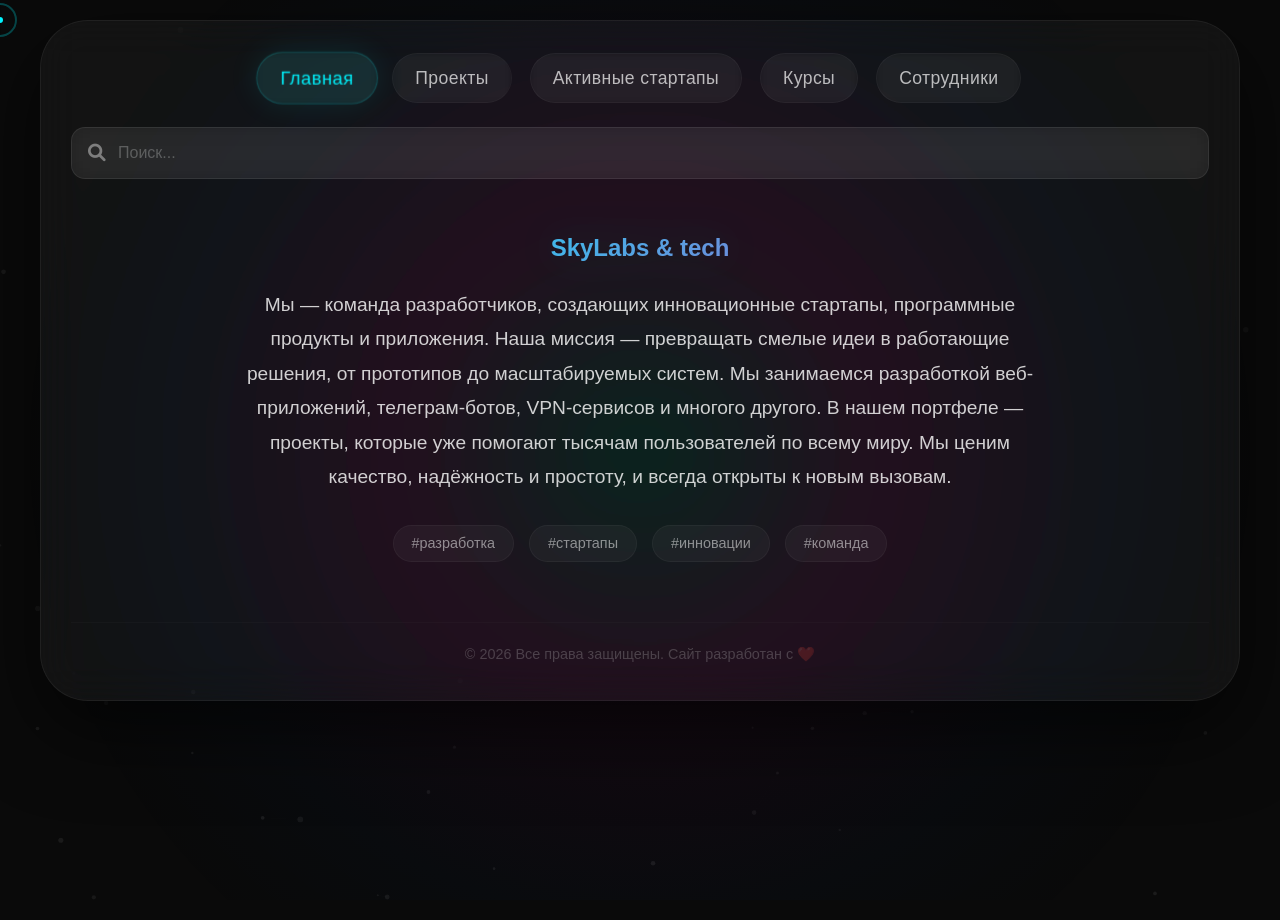
<file: index.html>
<!DOCTYPE html>
<html lang="ru">
<head>
  <meta charset="UTF-8">
  <meta name="viewport" content="width=device-width, initial-scale=1.0, maximum-scale=1.0, user-scalable=yes">
  <title>SkyLabs & tech</title>
  <link rel="stylesheet" href="https://cdnjs.cloudflare.com/ajax/libs/font-awesome/6.0.0-beta3/css/all.min.css">
  <link rel="stylesheet" href="style.css">
</head>
<body>

  <canvas id="particlesCanvas"></canvas>
  <div class="cursor-dot" id="cursorDot"></div>
  <div class="cursor-ring" id="cursorRing"></div>

  <div class="mobile-menu" id="mobileMenu">
    <ul>
      <li><a href="index.html" class="menu-link">Главная</a></li>
      <li><a href="projects.html" class="menu-link">Проекты</a></li>
      <li><a href="startups.html" class="menu-link">Активные стартапы</a></li>
      <li><a href="courses.html" class="menu-link">Курсы</a></li>
      <li><a href="employees.html" class="menu-link">Сотрудники</a></li>
    </ul>
  </div>
  <div class="menu-overlay" id="menuOverlay"></div>

  <div id="skeleton">
    <div class="skeleton-avatar"></div>
    <div class="skeleton-line" style="width:60%;"></div>
    <div class="skeleton-line" style="width:80%;"></div>
    <div class="skeleton-line" style="width:50%;"></div>
  </div>

  <div class="glass-container" id="mainContainer" style="display:none;">

    <nav>
      <div class="burger" id="burgerBtn">
        <span></span>
        <span></span>
        <span></span>
      </div>
      <div class="search-mobile">
        <div class="search-wrapper">
          <i class="fas fa-search"></i>
          <input type="text" class="search-input" placeholder="Поиск..." />
        </div>
      </div>
      <ul class="nav-links">
        <li><a href="index.html" class="nav-link active">Главная</a></li>
        <li><a href="projects.html" class="nav-link">Проекты</a></li>
        <li><a href="startups.html" class="nav-link">Активные стартапы</a></li>
        <li><a href="courses.html" class="nav-link">Курсы</a></li>
        <li><a href="employees.html" class="nav-link">Сотрудники</a></li>
      </ul>
    </nav>

    <div class="search-desktop">
      <div class="search-wrapper">
        <i class="fas fa-search"></i>
        <input type="text" class="search-input" placeholder="Поиск..." />
      </div>
    </div>

    <!-- === О КОМПАНИИ === -->
    <section id="company">
      <div class="company-wrapper searchable-item">
        <h1 class="gradient-text">SkyLabs & tech</h1>
        <p class="company-desc">
          Мы — команда разработчиков, создающих инновационные стартапы, программные продукты и приложения. 
          Наша миссия — превращать смелые идеи в работающие решения, от прототипов до масштабируемых систем. 
          Мы занимаемся разработкой веб-приложений, телеграм-ботов, VPN-сервисов и многого другого. 
          В нашем портфеле — проекты, которые уже помогают тысячам пользователей по всему миру. 
          Мы ценим качество, надёжность и простоту, и всегда открыты к новым вызовам.
        </p>
        <div class="company-tags">
          <span>#разработка</span>
          <span>#стартапы</span>
          <span>#инновации</span>
          <span>#команда</span>
        </div>
      </div>
    </section>

    <footer>
      © <span id="year"></span> Все права защищены. Сайт разработан с ❤️
    </footer>
  </div>

  <button id="scrollTopBtn" class="scroll-top-btn"><i class="fas fa-arrow-up"></i></button>

  <script src="script.js"></script>
</body>
</html>
</file>
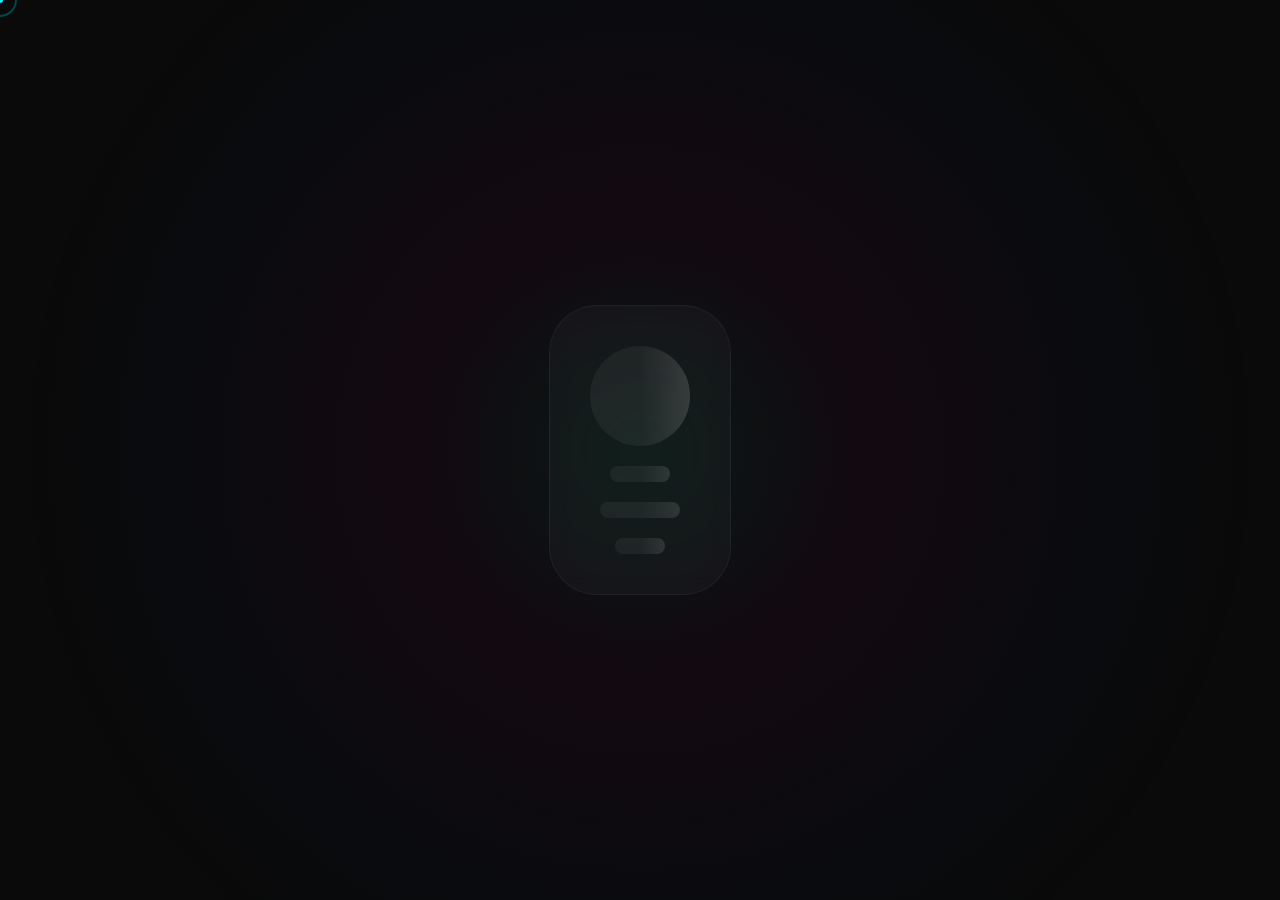
<file: courses.html>
<!DOCTYPE html>
<html lang="ru">
<head>
  <meta charset="UTF-8">
  <meta name="viewport" content="width=device-width, initial-scale=1.0, maximum-scale=1.0, user-scalable=yes">
  <title>Курсы — SkyLabs</title>
  <link rel="stylesheet" href="https://cdnjs.cloudflare.com/ajax/libs/font-awesome/6.0.0-beta3/css/all.min.css">
  <link rel="stylesheet" href="style.css">
</head>
<body>

  <canvas id="particlesCanvas"></canvas>
  <div class="cursor-dot" id="cursorDot"></div>
  <div class="cursor-ring" id="cursorRing"></div>

  <div class="mobile-menu" id="mobileMenu">
    <ul>
      <li><a href="index.html" class="menu-link">Главная</a></li>
      <li><a href="projects.html" class="menu-link">Проекты</a></li>
      <li><a href="startups.html" class="menu-link">Активные стартапы</a></li>
      <li><a href="courses.html" class="menu-link">Курсы</a></li>
      <li><a href="employees.html" class="menu-link">Сотрудники</a></li>
    </ul>
  </div>
  <div class="menu-overlay" id="menuOverlay"></div>

  <div id="skeleton">
    <div class="skeleton-avatar"></div>
    <div class="skeleton-line" style="width:60%;"></div>
    <div class="skeleton-line" style="width:80%;"></div>
    <div class="skeleton-line" style="width:50%;"></div>
  </div>

  <div class="glass-container" id="mainContainer" style="display:none;">

    <nav>
      <div class="burger" id="burgerBtn">
        <span></span>
        <span></span>
        <span></span>
      </div>
      <div class="search-mobile">
        <div class="search-wrapper">
          <i class="fas fa-search"></i>
          <input type="text" class="search-input" placeholder="Поиск..." />
        </div>
      </div>
      <ul class="nav-links">
        <li><a href="index.html" class="nav-link">Главная</a></li>
        <li><a href="projects.html" class="nav-link">Проекты</a></li>
        <li><a href="startups.html" class="nav-link">Активные стартапы</a></li>
        <li><a href="courses.html" class="nav-link active">Курсы</a></li>
        <li><a href="employees.html" class="nav-link">Сотрудники</a></li>
      </ul>
    </nav>

    <div class="search-desktop">
      <div class="search-wrapper">
        <i class="fas fa-search"></i>
        <input type="text" class="search-input" placeholder="Поиск..." />
      </div>
    </div>

    <section id="courses">
      <h2 class="section-title gradient-text">Курсы</h2>
      <div class="courses-placeholder searchable-item">
        <i class="fas fa-code" style="font-size:2.4rem; display:block; margin-bottom:12px;"></i>
        Раздел в разработке. Скоро здесь появятся курсы!
      </div>
    </section>

    <footer>
      © <span id="year"></span> Все права защищены. Сайт разработан с ❤️
    </footer>
  </div>

  <button id="scrollTopBtn" class="scroll-top-btn"><i class="fas fa-arrow-up"></i></button>

  <script src="script.js"></script>
</body>
</html>
</file>
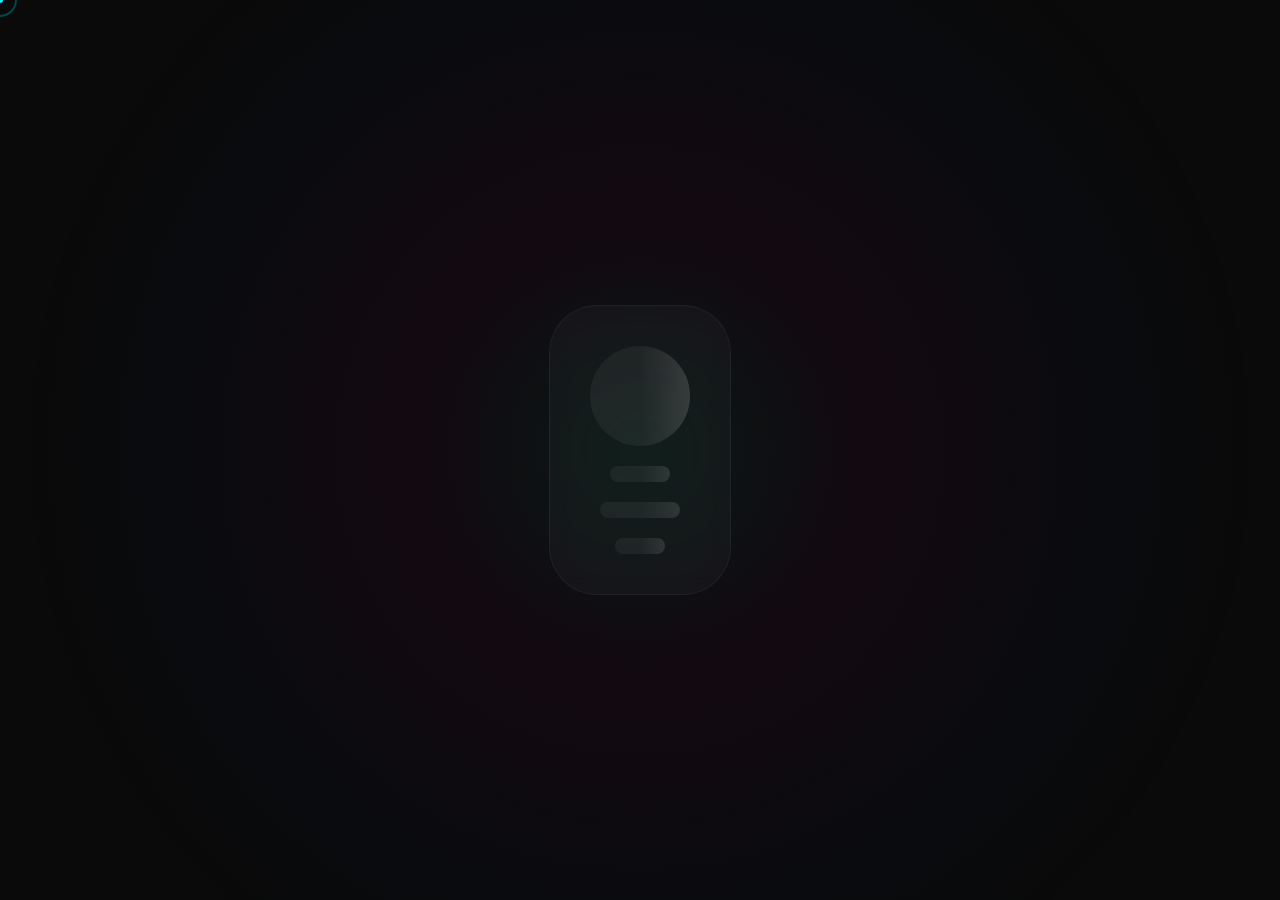
<file: employees.html>
<!DOCTYPE html>
<html lang="ru">
<head>
  <meta charset="UTF-8">
  <meta name="viewport" content="width=device-width, initial-scale=1.0, maximum-scale=1.0, user-scalable=yes">
  <title>Сотрудники — SkyLabs</title>
  <link rel="stylesheet" href="https://cdnjs.cloudflare.com/ajax/libs/font-awesome/6.0.0-beta3/css/all.min.css">
  <link rel="stylesheet" href="style.css">
</head>
<body>

  <canvas id="particlesCanvas"></canvas>
  <div class="cursor-dot" id="cursorDot"></div>
  <div class="cursor-ring" id="cursorRing"></div>

  <div class="mobile-menu" id="mobileMenu">
    <ul>
      <li><a href="index.html" class="menu-link">Главная</a></li>
      <li><a href="projects.html" class="menu-link">Проекты</a></li>
      <li><a href="startups.html" class="menu-link">Активные стартапы</a></li>
      <li><a href="courses.html" class="menu-link">Курсы</a></li>
      <li><a href="employees.html" class="menu-link">Сотрудники</a></li>
    </ul>
  </div>
  <div class="menu-overlay" id="menuOverlay"></div>

  <div id="skeleton">
    <div class="skeleton-avatar"></div>
    <div class="skeleton-line" style="width:60%;"></div>
    <div class="skeleton-line" style="width:80%;"></div>
    <div class="skeleton-line" style="width:50%;"></div>
  </div>

  <div class="glass-container" id="mainContainer" style="display:none;">

    <nav>
      <div class="burger" id="burgerBtn">
        <span></span>
        <span></span>
        <span></span>
      </div>
      <div class="search-mobile">
        <div class="search-wrapper">
          <i class="fas fa-search"></i>
          <input type="text" class="search-input" placeholder="Поиск..." />
        </div>
      </div>
      <ul class="nav-links">
        <li><a href="index.html" class="nav-link">Главная</a></li>
        <li><a href="projects.html" class="nav-link">Проекты</a></li>
        <li><a href="startups.html" class="nav-link">Активные стартапы</a></li>
        <li><a href="courses.html" class="nav-link">Курсы</a></li>
        <li><a href="employees.html" class="nav-link active">Сотрудники</a></li>
      </ul>
    </nav>

    <div class="search-desktop">
      <div class="search-wrapper">
        <i class="fas fa-search"></i>
        <input type="text" class="search-input" placeholder="Поиск..." />
      </div>
    </div>

    <section id="employees">
      <h2 class="section-title gradient-text">Сотрудники</h2>
      <div class="cards-grid">
        <!-- Карточка 1: Izzi pussi -->
        <div class="card-item employee-card searchable-item" data-employee="1">
          <img src="avatar.jpg" alt="Izzi pussi" class="employee-avatar">
          <h3>Izzi pussi</h3>
          <p class="employee-role" style="color: #b388ff;">БОСС НАХ</p>
          <button class="employee-detail-btn link-btn">Подробнее</button>
        </div>

        <!-- Карточка 2: Mishka -->
        <div class="card-item employee-card searchable-item" data-employee="2">
          <img src="mishka.jpg" alt="Mishka" class="employee-avatar">
          <h3>Mishka</h3>
          <p class="employee-role" style="color: #ff5252;">ПРАВАЯ РУКА НАХ</p>
          <button class="employee-detail-btn link-btn">Подробнее</button>
        </div>
      </div>
    </section>

    <!-- Модальное окно (универсальное) -->
    <div id="employeeModal" class="modal">
      <div class="modal-content">
        <span class="close-modal">&times;</span>
        <div class="modal-body" id="modalBody">
          <!-- Здесь будет заполняться контент (имя, роль, описание, соцсети) -->
        </div>
        <!-- Аудиоплеер для модалки (общий, но src меняется) -->
        <div class="custom-audio-player" id="modalAudioPlayer">
          <audio id="modalAudio" loop>
            <source src="" type="audio/mpeg">
          </audio>
          <div class="player-controls">
            <button id="modalPlayBtn" class="play-btn">
              <i class="fas fa-play"></i>
            </button>
            <div class="progress-container">
              <span class="current-time" id="modalCurrentTime">0:00</span>
              <input type="range" id="modalProgressBar" class="progress-bar" value="0" step="0.1" min="0" max="100">
              <span class="duration" id="modalDurationTime">0:00</span>
            </div>
          </div>
        </div>
      </div>
    </div>

    <footer>
      © <span id="year"></span> Все права защищены. Сайт разработан с ❤️
    </footer>
  </div>

  <button id="scrollTopBtn" class="scroll-top-btn"><i class="fas fa-arrow-up"></i></button>

  <script src="script.js"></script>
</body>
</html>
</file>
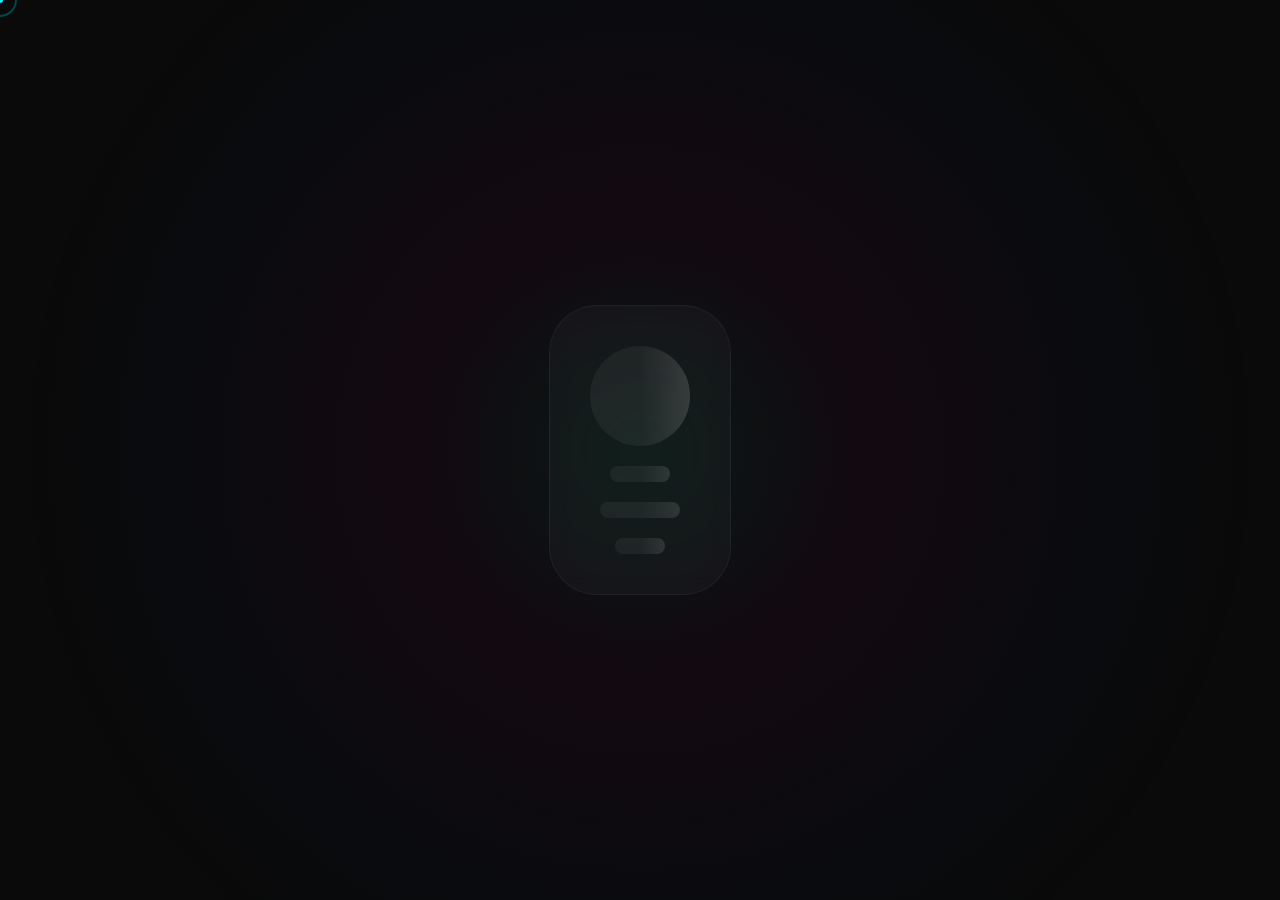
<file: projects.html>
<!DOCTYPE html>
<html lang="ru">
<head>
  <meta charset="UTF-8">
  <meta name="viewport" content="width=device-width, initial-scale=1.0, maximum-scale=1.0, user-scalable=yes">
  <title>Проекты — SkyLabs</title>
  <link rel="stylesheet" href="https://cdnjs.cloudflare.com/ajax/libs/font-awesome/6.0.0-beta3/css/all.min.css">
  <link rel="stylesheet" href="style.css">
</head>
<body>

  <canvas id="particlesCanvas"></canvas>
  <div class="cursor-dot" id="cursorDot"></div>
  <div class="cursor-ring" id="cursorRing"></div>

  <div class="mobile-menu" id="mobileMenu">
    <ul>
      <li><a href="index.html" class="menu-link">Главная</a></li>
      <li><a href="projects.html" class="menu-link">Проекты</a></li>
      <li><a href="startups.html" class="menu-link">Активные стартапы</a></li>
      <li><a href="courses.html" class="menu-link">Курсы</a></li>
      <li><a href="employees.html" class="menu-link">Сотрудники</a></li>
    </ul>
  </div>
  <div class="menu-overlay" id="menuOverlay"></div>

  <div id="skeleton">
    <div class="skeleton-avatar"></div>
    <div class="skeleton-line" style="width:60%;"></div>
    <div class="skeleton-line" style="width:80%;"></div>
    <div class="skeleton-line" style="width:50%;"></div>
  </div>

  <div class="glass-container" id="mainContainer" style="display:none;">

    <nav>
      <div class="burger" id="burgerBtn">
        <span></span>
        <span></span>
        <span></span>
      </div>
      <div class="search-mobile">
        <div class="search-wrapper">
          <i class="fas fa-search"></i>
          <input type="text" class="search-input" placeholder="Поиск..." />
        </div>
      </div>
      <ul class="nav-links">
        <li><a href="index.html" class="nav-link">Главная</a></li>
        <li><a href="projects.html" class="nav-link active">Проекты</a></li>
        <li><a href="startups.html" class="nav-link">Активные стартапы</a></li>
        <li><a href="courses.html" class="nav-link">Курсы</a></li>
        <li><a href="employees.html" class="nav-link">Сотрудники</a></li>
      </ul>
    </nav>

    <div class="search-desktop">
      <div class="search-wrapper">
        <i class="fas fa-search"></i>
        <input type="text" class="search-input" placeholder="Поиск..." />
      </div>
    </div>

    <section id="projects">
      <h2 class="section-title gradient-text">Проекты</h2>
      <div class="cards-grid">
        <div class="card-item full-width fade-in searchable-item">
          <h3><i class="fab fa-telegram-plane" style="margin-right: 10px;"></i> VPN сервис (Skylink VPN)</h3>
          <p>
            SkylinkVPN — это не просто бот. Это твой личный провайдер свободы в кармане.<br><br>
            Мы упаковали сложную инфраструктуру Xray в простой Telegram-интерфейс, где подписка покупается в два клика, а ключ прилетает мгновенно. Никаких сайтов, никаких регистраций — только ты, бот и открытый интернет.<br><br>
            Плати как хочешь: USDT через CryptoBot для криптоэнтузиастов или Telegram Stars для тех, кто ценит простоту. Мы не спрашиваем, зачем тебе VPN, — мы просто даём надёжный канал, который не глючит, не тормозит и не задаёт вопросов.<br><br>
            А если ты приведёшь друга — заработаешь бонусы по рефералке. Потому что свобода любит компанию.<br><br>
            <strong>SkylinkVPN. Твой шлюз в мир без границ.</strong>
          </p>
          <div class="dev">Разработчик: Izzi pussi.</div>
          <a href="https://t.me/skyIlnkbot" target="_blank" class="link-btn">Подробнее →</a>
        </div>
      </div>
    </section>

    <footer>
      © <span id="year"></span> Все права защищены. Сайт разработан с ❤️
    </footer>
  </div>

  <button id="scrollTopBtn" class="scroll-top-btn"><i class="fas fa-arrow-up"></i></button>

  <script src="script.js"></script>
</body>
</html>
</file>
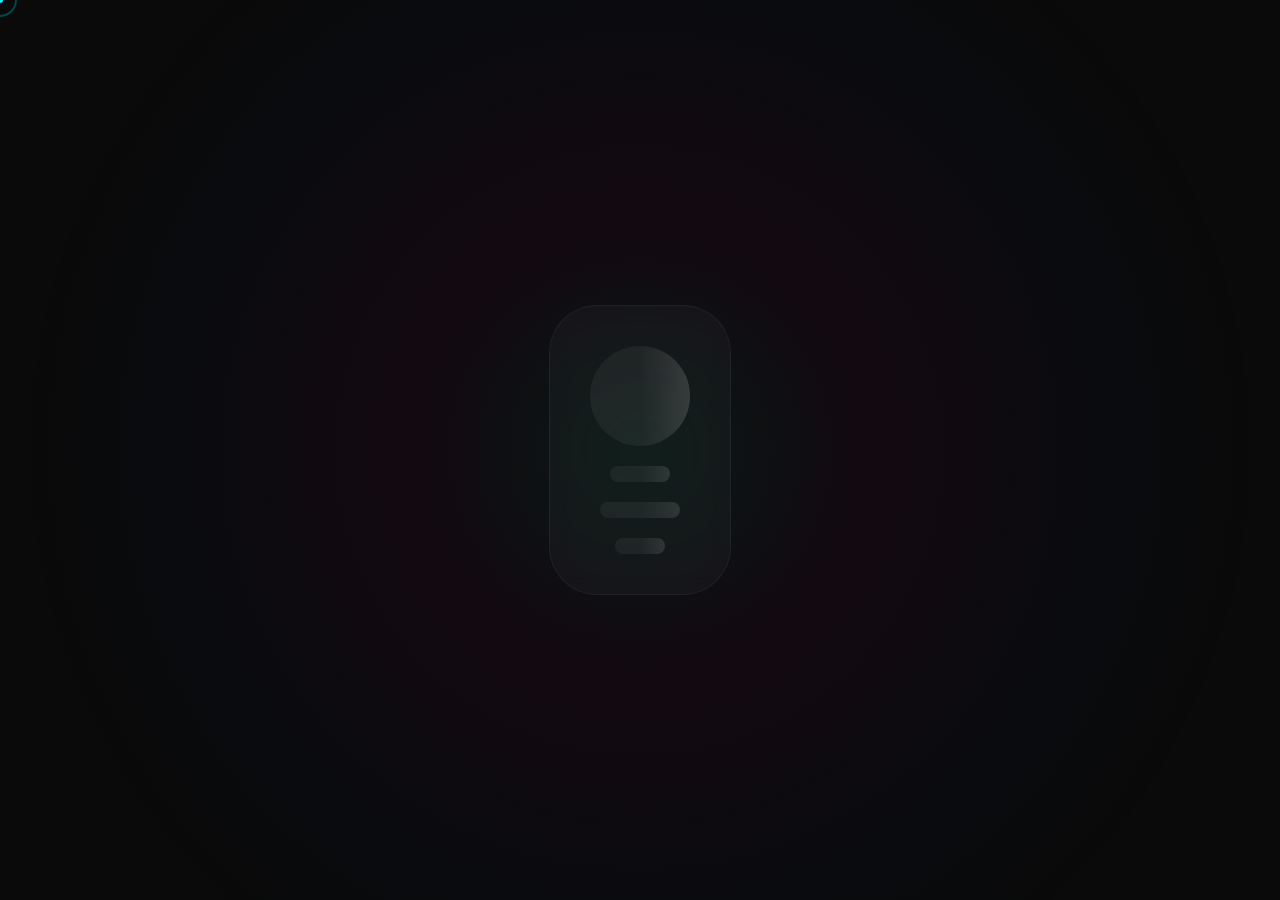
<file: startups.html>
<!DOCTYPE html>
<html lang="ru">
<head>
  <meta charset="UTF-8">
  <meta name="viewport" content="width=device-width, initial-scale=1.0, maximum-scale=1.0, user-scalable=yes">
  <title>Стартапы — SkyLabs</title>
  <link rel="stylesheet" href="https://cdnjs.cloudflare.com/ajax/libs/font-awesome/6.0.0-beta3/css/all.min.css">
  <link rel="stylesheet" href="style.css">
</head>
<body>

  <canvas id="particlesCanvas"></canvas>
  <div class="cursor-dot" id="cursorDot"></div>
  <div class="cursor-ring" id="cursorRing"></div>

  <div class="mobile-menu" id="mobileMenu">
    <ul>
      <li><a href="index.html" class="menu-link">Главная</a></li>
      <li><a href="projects.html" class="menu-link">Проекты</a></li>
      <li><a href="startups.html" class="menu-link">Активные стартапы</a></li>
      <li><a href="courses.html" class="menu-link">Курсы</a></li>
      <li><a href="employees.html" class="menu-link">Сотрудники</a></li>
    </ul>
  </div>
  <div class="menu-overlay" id="menuOverlay"></div>

  <div id="skeleton">
    <div class="skeleton-avatar"></div>
    <div class="skeleton-line" style="width:60%;"></div>
    <div class="skeleton-line" style="width:80%;"></div>
    <div class="skeleton-line" style="width:50%;"></div>
  </div>

  <div class="glass-container" id="mainContainer" style="display:none;">

    <nav>
      <div class="burger" id="burgerBtn">
        <span></span>
        <span></span>
        <span></span>
      </div>
      <div class="search-mobile">
        <div class="search-wrapper">
          <i class="fas fa-search"></i>
          <input type="text" class="search-input" placeholder="Поиск..." />
        </div>
      </div>
      <ul class="nav-links">
        <li><a href="index.html" class="nav-link">Главная</a></li>
        <li><a href="projects.html" class="nav-link">Проекты</a></li>
        <li><a href="startups.html" class="nav-link active">Активные стартапы</a></li>
        <li><a href="courses.html" class="nav-link">Курсы</a></li>
        <li><a href="employees.html" class="nav-link">Сотрудники</a></li>
      </ul>
    </nav>

    <div class="search-desktop">
      <div class="search-wrapper">
        <i class="fas fa-search"></i>
        <input type="text" class="search-input" placeholder="Поиск..." />
      </div>
    </div>

    <section id="startups">
      <h2 class="section-title gradient-text">Активные стартапы</h2>
      <div class="cards-grid">
        <div class="card-item full-width fade-in searchable-item">
          <h3><i class="fab fa-telegram-plane" style="margin-right: 10px;"></i> SkylinkVPN</h3>
          <p>Сервис приватного VPN через Telegram-бота. Простота, скорость и надёжность.</p>
          <div class="dev">Статус: <span style="color: #ffd700;">В разработке</span></div>
          <a href="https://t.me/skychanneI" target="_blank" class="link-btn">Следить за новостями</a>
        </div>
      </div>
    </section>

    <footer>
      © <span id="year"></span> Все права защищены. Сайт разработан с ❤️
    </footer>
  </div>

  <button id="scrollTopBtn" class="scroll-top-btn"><i class="fas fa-arrow-up"></i></button>

  <script src="script.js"></script>
</body>
</html>
</file>
<file: style.css>
/* ===== Глобальные сбросы и настройки ===== */
* {
  margin: 0;
  padding: 0;
  box-sizing: border-box;
  font-family: -apple-system, BlinkMacSystemFont, 'Segoe UI', Roboto, 'Helvetica Neue', sans-serif;
  cursor: none;
}

body {
  min-height: 100vh;
  background: #0a0a0a;
  overflow-x: hidden;
  color: #fff;
  line-height: 1.6;
}

/* ===== ДИНАМИЧЕСКИЙ ФОН ОТ МЫШИ ===== */
body::before {
  content: '';
  position: fixed;
  top: 0;
  left: 0;
  width: 100%;
  height: 100%;
  background: radial-gradient(circle at var(--mouse-x, 50%) var(--mouse-y, 50%), 
    rgba(0, 255, 200, 0.06) 0%, 
    rgba(255, 0, 200, 0.04) 30%, 
    rgba(0, 100, 255, 0.02) 60%,
    transparent 80%
  );
  pointer-events: none;
  z-index: -1;
  transition: background 0.1s;
}

/* ===== НЕОНОВЫЕ ПЕРЕМЕННЫЕ ===== */
:root {
  --neon-cyan: #00f5ff;
  --neon-magenta: #ff00aa;
  --neon-lime: #b0ff00;
}

/* ----- Кастомный курсор ----- */
.cursor-dot {
  position: fixed;
  width: 6px;
  height: 6px;
  background: var(--neon-cyan);
  border-radius: 50%;
  pointer-events: none;
  z-index: 9999;
  transition: transform 0.15s ease, background 0.3s;
  transform: translate(-50%, -50%);
  box-shadow: 0 0 20px rgba(0, 245, 255, 0.3);
}
.cursor-ring {
  position: fixed;
  width: 34px;
  height: 34px;
  border: 2px solid rgba(0, 245, 255, 0.25);
  border-radius: 50%;
  pointer-events: none;
  z-index: 9998;
  transition: width 0.3s, height 0.3s, border-color 0.3s, transform 0.1s;
  transform: translate(-50%, -50%);
  backdrop-filter: blur(2px);
}
.cursor-ring.hover {
  width: 50px;
  height: 50px;
  border-color: var(--neon-cyan);
  background: rgba(0, 245, 255, 0.04);
}

/* ----- Частицы (canvas) ----- */
#particlesCanvas {
  position: fixed;
  top: 0;
  left: 0;
  width: 100%;
  height: 100%;
  z-index: -2;
  pointer-events: none;
  opacity: 0.4;
}

/* ----- Skeleton ----- */
#skeleton {
  position: fixed;
  top: 50%;
  left: 50%;
  transform: translate(-50%, -50%);
  display: flex;
  flex-direction: column;
  align-items: center;
  gap: 20px;
  z-index: 1000;
  background: rgba(255,255,255,0.03);
  backdrop-filter: blur(10px);
  padding: 40px;
  border-radius: 48px;
  border: 1px solid rgba(255,255,255,0.05);
}
.skeleton-avatar {
  width: 100px;
  height: 100px;
  border-radius: 50%;
  background: linear-gradient(90deg, rgba(255,255,255,0.05) 25%, rgba(255,255,255,0.15) 50%, rgba(255,255,255,0.05) 75%);
  background-size: 200% 100%;
  animation: shimmer 1.5s infinite;
}
.skeleton-line {
  height: 16px;
  border-radius: 8px;
  background: linear-gradient(90deg, rgba(255,255,255,0.05) 25%, rgba(255,255,255,0.12) 50%, rgba(255,255,255,0.05) 75%);
  background-size: 200% 100%;
  animation: shimmer 1.5s infinite;
}
@keyframes shimmer {
  0% { background-position: -200% 0; }
  100% { background-position: 200% 0; }
}

/* ----- Главный стеклянный контейнер ----- */
.glass-container {
  max-width: 1200px;
  margin: 20px auto;
  padding: 24px 30px;
  background: rgba(255, 255, 255, 0.04);
  backdrop-filter: blur(20px) saturate(180%);
  -webkit-backdrop-filter: blur(20px) saturate(180%);
  border-radius: 48px;
  border: 1px solid rgba(255, 255, 255, 0.06);
  box-shadow: 0 30px 80px rgba(0, 0, 0, 0.6);
  position: relative;
  z-index: 1;
  transition: opacity 0.8s ease;
  opacity: 0;
  animation: fadeInContainer 1s ease forwards;
}
@keyframes fadeInContainer {
  to { opacity: 1; }
}

/* ----- Навигация ----- */
nav {
  display: flex;
  justify-content: space-between;
  align-items: center;
  padding: 8px 0 24px 0;
  position: relative;
  flex-wrap: wrap;
}

.burger {
  display: none;
  flex-direction: column;
  gap: 5px;
  cursor: pointer;
  padding: 6px 10px;
  background: rgba(255, 255, 255, 0.06);
  border-radius: 14px;
  transition: background 0.2s;
  z-index: 100;
}
.burger:hover { background: rgba(255, 255, 255, 0.14); }
.burger span {
  display: block;
  width: 28px;
  height: 3px;
  background: #fff;
  border-radius: 3px;
  transition: all 0.3s;
}
.burger.active span:nth-child(1) { transform: rotate(45deg) translate(6px, 6px); }
.burger.active span:nth-child(2) { opacity: 0; }
.burger.active span:nth-child(3) { transform: rotate(-45deg) translate(6px, -6px); }

.nav-links {
  display: flex;
  list-style: none;
  gap: 18px;
  font-size: 1.1rem;
  flex-wrap: wrap;
  justify-content: center;
  flex: 1;
}
.nav-links li a {
  color: rgba(255,255,255,0.7);
  text-decoration: none;
  padding: 10px 22px;
  border-radius: 40px;
  background: rgba(255, 255, 255, 0.02);
  backdrop-filter: blur(4px);
  border: 1px solid rgba(255, 255, 255, 0.04);
  transition: all 0.3s ease;
  font-weight: 500;
  letter-spacing: 0.4px;
  display: inline-block;
}
.nav-links li a:hover,
.nav-links li a.active {
  background: rgba(0, 245, 255, 0.08);
  color: var(--neon-cyan);
  transform: scale(1.05);
  box-shadow: 0 0 30px rgba(0, 245, 255, 0.1);
  border-color: rgba(0, 245, 255, 0.2);
}

/* ----- Поиск ----- */
.search-mobile {
  display: none;
  flex: 1;
  margin-left: 10px;
}
.search-desktop {
  display: block;
  margin-bottom: 20px;
}
.search-wrapper {
  display: flex;
  align-items: center;
  background: rgba(255, 255, 255, 0.06);
  border-radius: 14px;
  padding: 6px 16px;
  border: 1px solid rgba(255, 255, 255, 0.08);
  backdrop-filter: blur(12px);
  transition: all 0.3s ease;
}
.search-wrapper:focus-within {
  background: rgba(255, 255, 255, 0.10);
  border-color: var(--neon-cyan);
  box-shadow: 0 0 30px rgba(0, 245, 255, 0.05);
}
.search-wrapper i {
  color: rgba(255, 255, 255, 0.4);
  margin-right: 12px;
  font-size: 1.1rem;
}
.search-input {
  background: transparent;
  border: none;
  color: #fff;
  font-size: 1rem;
  padding: 10px 0;
  width: 100%;
  outline: none;
}
.search-input::placeholder {
  color: rgba(255, 255, 255, 0.25);
}

/* ----- Мобильное меню ----- */
.mobile-menu {
  position: fixed;
  top: 0;
  left: -280px;
  width: 260px;
  height: 100%;
  background: rgba(12, 12, 20, 0.92);
  backdrop-filter: blur(28px) saturate(180%);
  -webkit-backdrop-filter: blur(28px) saturate(180%);
  border-right: 1px solid rgba(255,255,255,0.05);
  padding: 80px 20px 30px;
  transition: left 0.4s cubic-bezier(0.22, 1, 0.36, 1);
  z-index: 200;
  box-shadow: 4px 0 60px rgba(0,0,0,0.6);
}
.mobile-menu.open { left: 0; }
.mobile-menu ul {
  list-style: none;
  display: flex;
  flex-direction: column;
  gap: 20px;
}
.mobile-menu ul li a {
  color: #fff;
  text-decoration: none;
  font-size: 1.3rem;
  padding: 14px 18px;
  display: block;
  border-radius: 16px;
  background: rgba(255,255,255,0.02);
  transition: all 0.2s;
  border: 1px solid transparent;
}
.mobile-menu ul li a:hover {
  background: rgba(0, 245, 255, 0.05);
  border-color: var(--neon-cyan);
}
.menu-overlay {
  position: fixed;
  top: 0;
  left: 0;
  width: 100%;
  height: 100%;
  background: rgba(0,0,0,0.5);
  z-index: 150;
  display: none;
}
.menu-overlay.active { display: block; }

/* ----- Общие стили секций ----- */
section {
  padding: 30px 0 20px;
  scroll-margin-top: 20px;
}
.section-title {
  font-size: 2.2rem;
  font-weight: 600;
  margin-bottom: 30px;
  letter-spacing: -0.5px;
  text-align: center;
}

/* Анимированный градиентный текст */
.gradient-text {
  background: linear-gradient(135deg, var(--neon-cyan), var(--neon-magenta), var(--neon-lime));
  background-size: 300% 300%;
  -webkit-background-clip: text;
  -webkit-text-fill-color: transparent;
  background-clip: text;
  animation: gradientText 6s ease infinite;
  filter: drop-shadow(0 0 20px rgba(0, 245, 255, 0.15));
}
@keyframes gradientText {
  0% { background-position: 0% 50%; }
  50% { background-position: 100% 50%; }
  100% { background-position: 0% 50%; }
}

/* ----- Секция "О компании" (новая) ----- */
.company-wrapper {
  text-align: center;
  max-width: 800px;
  margin: 0 auto;
}
.company-desc {
  font-size: 1.2rem;
  line-height: 1.8;
  color: rgba(255,255,255,0.8);
  font-weight: 300;
  margin: 20px 0 30px;
}
.company-tags {
  display: flex;
  flex-wrap: wrap;
  justify-content: center;
  gap: 15px;
}
.company-tags span {
  background: rgba(255,255,255,0.04);
  padding: 6px 18px;
  border-radius: 40px;
  font-size: 0.9rem;
  color: rgba(255,255,255,0.5);
  border: 1px solid rgba(255,255,255,0.04);
}

/* ----- Секция "О разработчике" (используется в модалке) ----- */
.about-desc {
  font-size: 1.15rem;
  max-width: 700px;
  margin: 0 auto 20px;
  line-height: 1.8;
  color: rgba(255,255,255,0.8);
  font-weight: 300;
  text-align: center;
}
.views {
  font-size: 1rem;
  background: rgba(255,255,255,0.04);
  padding: 8px 24px;
  border-radius: 40px;
  backdrop-filter: blur(4px);
  border: 1px solid rgba(255,255,255,0.04);
  margin-bottom: 20px;
  display: inline-block;
}
.views i { margin-right: 8px; }

/* ----- Кастомный аудио-плеер (общий стиль) ----- */
.custom-audio-player {
  width: 100%;
  max-width: 420px;
  margin: 10px auto 0;
  padding: 8px 12px;
  background: rgba(255,255,255,0.02);
  border-radius: 60px;
  backdrop-filter: blur(10px);
  border: 1px solid rgba(255,255,255,0.04);
}
.player-controls {
  display: flex;
  align-items: center;
  gap: 12px;
  justify-content: center;
}
.play-btn {
  background: rgba(255,255,255,0.06);
  border: none;
  width: 42px;
  height: 42px;
  border-radius: 50%;
  color: #fff;
  font-size: 1.2rem;
  cursor: pointer;
  transition: all 0.3s ease;
  display: flex;
  align-items: center;
  justify-content: center;
  flex-shrink: 0;
  backdrop-filter: blur(4px);
  border: 1px solid rgba(255,255,255,0.06);
}
.play-btn:hover {
  border-color: var(--neon-cyan);
  box-shadow: 0 0 30px rgba(0, 245, 255, 0.1);
}
.play-btn.playing i {
  animation: spinPulse 2s linear infinite;
}
@keyframes spinPulse {
  0% { transform: rotate(0deg) scale(1); opacity: 1; }
  50% { transform: rotate(180deg) scale(1.1); opacity: 0.8; }
  100% { transform: rotate(360deg) scale(1); opacity: 1; }
}
.progress-container {
  display: flex;
  align-items: center;
  gap: 10px;
  flex: 1;
}
.current-time, .duration {
  font-size: 0.85rem;
  color: rgba(255,255,255,0.5);
  font-variant-numeric: tabular-nums;
  min-width: 40px;
  text-align: center;
}
.progress-bar {
  flex: 1;
  height: 4px;
  -webkit-appearance: none;
  appearance: none;
  background: rgba(255,255,255,0.1);
  border-radius: 4px;
  outline: none;
  cursor: pointer;
}
.progress-bar::-webkit-slider-thumb {
  -webkit-appearance: none;
  appearance: none;
  width: 14px;
  height: 14px;
  border-radius: 50%;
  background: var(--neon-cyan);
  box-shadow: 0 0 20px rgba(0, 245, 255, 0.3);
  border: 2px solid rgba(255,255,255,0.2);
}
.progress-bar::-moz-range-thumb {
  width: 14px;
  height: 14px;
  border-radius: 50%;
  background: var(--neon-cyan);
  border: 2px solid rgba(255,255,255,0.2);
}

/* ----- Карточки ----- */
.cards-grid {
  display: flex;
  flex-wrap: wrap;
  justify-content: center; /* центрируем карточки */
  gap: 30px;
  margin-top: 10px;
}
.card-item {
  flex: 0 1 280px;
  background: rgba(255,255,255,0.02);
  backdrop-filter: blur(12px);
  border-radius: 32px;
  padding: 26px 24px;
  border: 1px solid rgba(255,255,255,0.04);
  transition: all 0.25s ease;
  display: flex;
  flex-direction: column;
  height: 100%;
  text-align: center;
  position: relative;
  overflow: hidden;
  transform-style: preserve-3d;
  will-change: transform;
}
.card-item::before {
  content: '';
  position: absolute;
  top: -50%;
  left: -50%;
  width: 200%;
  height: 200%;
  background-image: url("data:image/svg+xml,%3Csvg viewBox='0 0 256 256' xmlns='http://www.w3.org/2000/svg'%3E%3Cfilter id='noise'%3E%3CfeTurbulence type='fractalNoise' baseFrequency='0.9' numOctaves='4' stitchTiles='stitch'/%3E%3C/filter%3E%3Crect width='100%25' height='100%25' filter='url(%23noise)' opacity='0.06'/%3E%3C/svg%3E");
  background-size: 256px 256px;
  opacity: 0.15;
  pointer-events: none;
  z-index: 0;
}
.card-item * {
  position: relative;
  z-index: 1;
}
.card-item:hover {
  background: rgba(0, 245, 255, 0.02);
  box-shadow: 0 20px 60px rgba(0,0,0,0.5), 0 0 40px rgba(0, 245, 255, 0.05);
  border-color: var(--neon-cyan);
}
.card-item.full-width {
  flex: 1 1 100%;
  max-width: 780px;
  margin: 0 auto;
}
.card-item h3 {
  font-size: 1.6rem;
  font-weight: 600;
  margin-bottom: 12px;
  color: #fff;
  letter-spacing: -0.3px;
}
.card-item p {
  color: rgba(255,255,255,0.75);
  line-height: 1.7;
  flex-grow: 1;
  font-size: 1rem;
}
.card-item .dev {
  font-size: 0.95rem;
  color: rgba(255,255,255,0.4);
  margin-top: 16px;
  border-top: 1px solid rgba(255,255,255,0.04);
  padding-top: 14px;
}
.card-item .link-btn {
  display: inline-block;
  margin: 16px auto 0;
  padding: 10px 28px;
  background: rgba(255,255,255,0.04);
  border-radius: 60px;
  color: #fff;
  text-decoration: none;
  font-weight: 500;
  border: 1px solid rgba(255,255,255,0.06);
  transition: all 0.25s ease;
  text-align: center;
  align-self: center;
  cursor: pointer;
  border: none;
  font-size: 1rem;
}
.card-item .link-btn:hover {
  background: rgba(0, 245, 255, 0.05);
  border-color: var(--neon-cyan);
  box-shadow: 0 0 30px rgba(0, 245, 255, 0.1);
  transform: scale(1.05);
}

/* ----- Карточка сотрудника (дополнительные стили) ----- */
.employee-card {
  flex: 0 1 260px;
  align-items: center;
}
.employee-avatar {
  width: 100px;
  height: 100px;
  border-radius: 50%;
  object-fit: cover;
  border: 3px solid rgba(255,255,255,0.1);
  margin-bottom: 12px;
  transition: transform 0.3s;
}
.employee-card:hover .employee-avatar {
  transform: scale(1.05);
  border-color: var(--neon-cyan);
}
.employee-role {
  font-size: 1.1rem;
  font-weight: 600;
  margin-bottom: 10px;
}

/* ----- Модальное окно ----- */
.modal {
  display: none;
  position: fixed;
  z-index: 10000;
  left: 0;
  top: 0;
  width: 100%;
  height: 100%;
  overflow-y: auto;
  background-color: rgba(0,0,0,0.7);
  backdrop-filter: blur(10px);
  padding: 20px;
}
.modal-content {
  background: rgba(20,20,30,0.95);
  backdrop-filter: blur(20px);
  margin: 40px auto;
  max-width: 700px;
  border-radius: 48px;
  padding: 30px 30px 40px;
  border: 1px solid rgba(255,255,255,0.06);
  box-shadow: 0 40px 80px rgba(0,0,0,0.8);
  position: relative;
  animation: modalFadeIn 0.4s ease;
}
@keyframes modalFadeIn {
  from { opacity: 0; transform: translateY(40px) scale(0.96); }
  to { opacity: 1; transform: translateY(0) scale(1); }
}
.close-modal {
  position: absolute;
  top: 16px;
  right: 24px;
  font-size: 2.4rem;
  color: rgba(255,255,255,0.4);
  cursor: pointer;
  transition: color 0.2s;
  line-height: 1;
}
.close-modal:hover {
  color: #fff;
}
.modal-body {
  display: flex;
  flex-direction: column;
  align-items: center;
  text-align: center;
}
.modal-body .avatar {
  width: 140px;
  height: 140px;
  border-radius: 50%;
  object-fit: cover;
  border: 3px solid var(--neon-cyan);
  box-shadow: 0 0 40px rgba(0, 245, 255, 0.15);
  margin-bottom: 16px;
}
.modal-body .about-desc {
  margin-top: 10px;
  max-width: 100%;
}
.modal-body .views {
  margin-top: 10px;
}

/* ----- Соцсети внутри модалки ----- */
.modal-socials {
  display: flex;
  flex-wrap: wrap;
  justify-content: center;
  gap: 15px;
  margin: 15px 0 10px;
}
.modal-social-link {
  display: inline-flex;
  align-items: center;
  gap: 8px;
  background: rgba(255,255,255,0.04);
  padding: 8px 18px;
  border-radius: 40px;
  color: #fff;
  text-decoration: none;
  border: 1px solid rgba(255,255,255,0.04);
  transition: all 0.3s ease;
  font-size: 0.95rem;
}
.modal-social-link i {
  font-size: 1.3rem;
}
.modal-social-link:hover {
  background: rgba(0, 245, 255, 0.05);
  border-color: var(--neon-cyan);
  transform: scale(1.05);
}

/* ----- Stagger-анимация появления ----- */
.fade-in {
  opacity: 0;
  transform: translateY(30px);
  transition: all 0.7s cubic-bezier(0.22, 1, 0.36, 1);
}
.fade-in.visible {
  opacity: 1;
  transform: translateY(0);
}

/* ----- Курсы (заглушка) ----- */
.courses-placeholder {
  text-align: center;
  padding: 50px 20px;
  font-size: 1.3rem;
  color: rgba(255,255,255,0.4);
  background: rgba(255,255,255,0.01);
  border-radius: 40px;
  border: 1px dashed rgba(255,255,255,0.04);
}

/* ----- Footer ----- */
footer {
  margin-top: 40px;
  padding: 20px 0 10px;
  text-align: center;
  font-size: 0.9rem;
  color: rgba(255,255,255,0.2);
  border-top: 1px solid rgba(255,255,255,0.02);
}

/* ----- Кнопка "Наверх" ----- */
.scroll-top-btn {
  position: fixed;
  bottom: 30px;
  right: 30px;
  width: 50px;
  height: 50px;
  border-radius: 50%;
  background: rgba(255,255,255,0.04);
  backdrop-filter: blur(10px);
  border: 1px solid rgba(255,255,255,0.06);
  color: #fff;
  font-size: 1.2rem;
  cursor: pointer;
  transition: all 0.3s ease;
  opacity: 0;
  visibility: hidden;
  transform: translateY(20px);
  z-index: 300;
}
.scroll-top-btn.visible {
  opacity: 1;
  visibility: visible;
  transform: translateY(0);
}
.scroll-top-btn:hover {
  border-color: var(--neon-cyan);
  box-shadow: 0 0 30px rgba(0, 245, 255, 0.1);
  background: rgba(0, 245, 255, 0.05);
}

/* ----- Кастомный скроллбар ----- */
::-webkit-scrollbar {
  width: 6px;
}
::-webkit-scrollbar-track {
  background: transparent;
}
::-webkit-scrollbar-thumb {
  background: linear-gradient(180deg, var(--neon-cyan), var(--neon-magenta));
  border-radius: 10px;
}
::-webkit-scrollbar-thumb:hover {
  background: var(--neon-cyan);
}

/* ----- Адаптивность ----- */
@media (max-width: 768px) {
  .glass-container { margin: 12px; padding: 16px; border-radius: 28px; }
  .burger { display: flex; }
  .nav-links { display: none; }
  .search-mobile { display: flex; }
  .search-desktop { display: none; }
  .search-wrapper { padding: 4px 12px; }
  .search-input { font-size: 0.9rem; padding: 8px 0; }
  .section-title { font-size: 1.6rem; }
  .avatar { width: 100px; height: 100px; }
  .card-item { flex: 1 1 100%; max-width: 100%; }
  .card-item.full-width { max-width: 100%; }
  .progress-container { gap: 6px; }
  .current-time, .duration { font-size: 0.7rem; min-width: 30px; }
  .play-btn { width: 34px; height: 34px; font-size: 1rem; }
  .cursor-dot, .cursor-ring { display: none; }
  body { cursor: auto; }
  .scroll-top-btn { width: 44px; height: 44px; font-size: 1rem; bottom: 20px; right: 20px; }
  .about-desc { font-size: 1rem; }
  .modal-content { margin: 20px; padding: 20px; }
  .company-desc { font-size: 1rem; }
}

@media (min-width: 769px) {
  .burger { display: none; }
  .mobile-menu { display: none; }
  .menu-overlay { display: none !important; }
  nav { justify-content: center; }
  .nav-links { justify-content: center; }
  .search-mobile { display: none; }
  .search-desktop { display: block; }
}

@media (max-width: 480px) {
  .glass-container { padding: 10px; margin: 6px; }
  .card-item { padding: 18px 16px; }
  .search-wrapper { padding: 2px 8px; }
  .search-input { font-size: 0.8rem; padding: 6px 0; }
}
</file>
